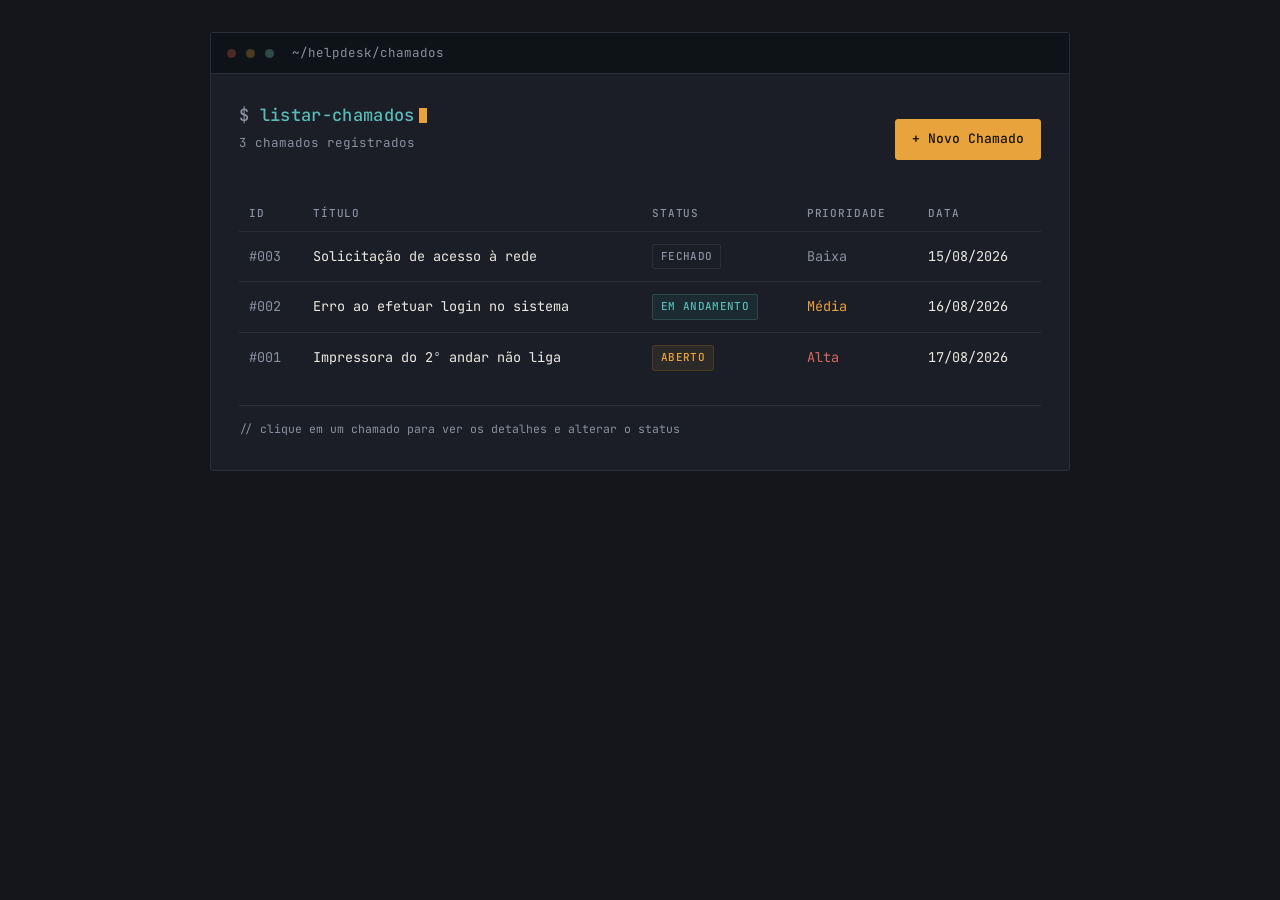
<file: index.html>
<!DOCTYPE html>
<html lang="pt-BR">
<head>
<meta charset="UTF-8">
<meta name="viewport" content="width=device-width, initial-scale=1.0">
<title>Sistema de Chamados</title>
<link rel="stylesheet" href="style.css">
</head>
<body>
  <div class="frame">
    <div class="titlebar">
      <span class="dot red"></span>
      <span class="dot amber"></span>
      <span class="dot teal"></span>
      <span class="path">~/helpdesk/chamados</span>
    </div>
    <div class="content">
      <div class="topbar">
        <div>
          <h1><span class="prompt">listar-chamados</span><span class="cursor"></span></h1>
          <p class="subtitle" id="subtitle-count">carregando...</p>
        </div>
        <a class="btn primary" href="novo.html">+ Novo Chamado</a>
      </div>

      <table>
        <thead>
          <tr>
            <th>ID</th>
            <th>Título</th>
            <th>Status</th>
            <th>Prioridade</th>
            <th>Data</th>
          </tr>
        </thead>
        <tbody id="tbody-chamados"></tbody>
      </table>

      <footer class="hint">// clique em um chamado para ver os detalhes e alterar o status</footer>
    </div>
  </div>

  <script src="script.js"></script>
  <script>renderLista();</script>
</body>
</html>
</file>
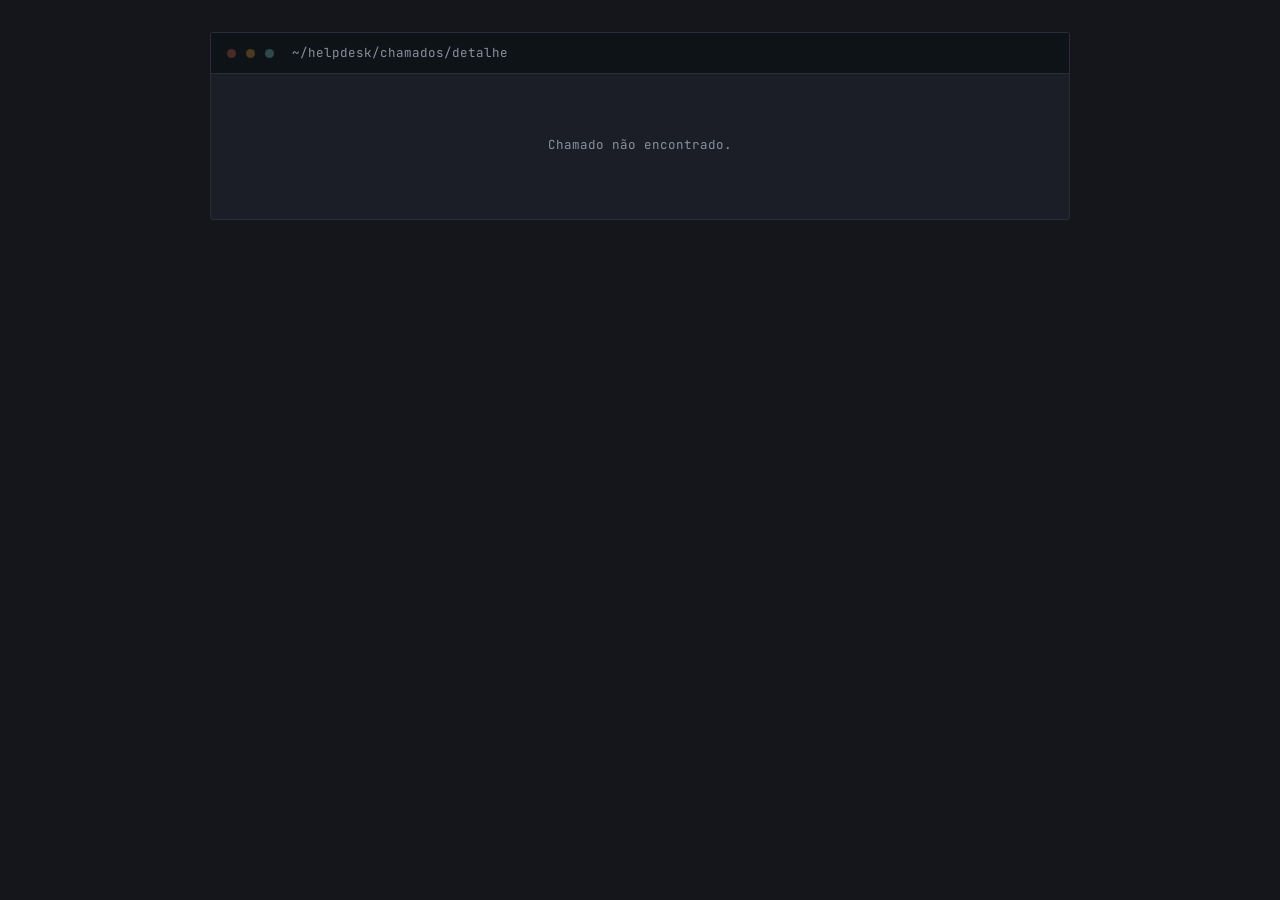
<file: detalhe.html>
<!DOCTYPE html>
<html lang="pt-BR">
<head>
<meta charset="UTF-8">
<meta name="viewport" content="width=device-width, initial-scale=1.0">
<title>Detalhe do Chamado</title>
<link rel="stylesheet" href="style.css">
</head>
<body>
  <div class="frame">
    <div class="titlebar">
      <span class="dot red"></span>
      <span class="dot amber"></span>
      <span class="dot teal"></span>
      <span class="path">~/helpdesk/chamados/detalhe</span>
    </div>
    <div class="content" id="detalhe-container">
      <div class="topbar">
        <div>
          <h1><span class="prompt" id="chamado-heading">chamado</span><span class="cursor"></span></h1>
          <p class="subtitle">detalhes e status do chamado</p>
        </div>
        <a class="btn" href="index.html">&lt; Voltar</a>
      </div>

      <div class="field-row">
        <div class="field-key">Título</div>
        <div class="field-value" id="campo-titulo"></div>
      </div>
      <div class="field-row">
        <div class="field-key">Descrição</div>
        <div class="field-value" id="campo-descricao"></div>
      </div>
      <div class="field-row">
        <div class="field-key">Prioridade</div>
        <div class="field-value" id="campo-prioridade"></div>
      </div>
      <div class="field-row">
        <div class="field-key">Status</div>
        <div class="field-value">
          <select id="select-status">
            <option value="aberto">Aberto</option>
            <option value="andamento">Em Andamento</option>
            <option value="fechado">Fechado</option>
          </select>
        </div>
      </div>
      <div class="field-row">
        <div class="field-key">Aberto em</div>
        <div class="field-value" id="campo-abertura"></div>
      </div>
      <div class="field-row">
        <div class="field-key">Fechado em</div>
        <div class="field-value" id="campo-fechamento"></div>
      </div>

      <div class="detail-actions">
        <button type="button" class="btn danger" id="btn-fechar">Fechar Chamado</button>
      </div>

      <footer class="hint">// mudar o status ou clicar em "Fechar Chamado" salva direto no navegador (localStorage)</footer>
    </div>
  </div>

  <script src="script.js"></script>
  <script>renderDetalhe();</script>
</body>
</html>
</file>
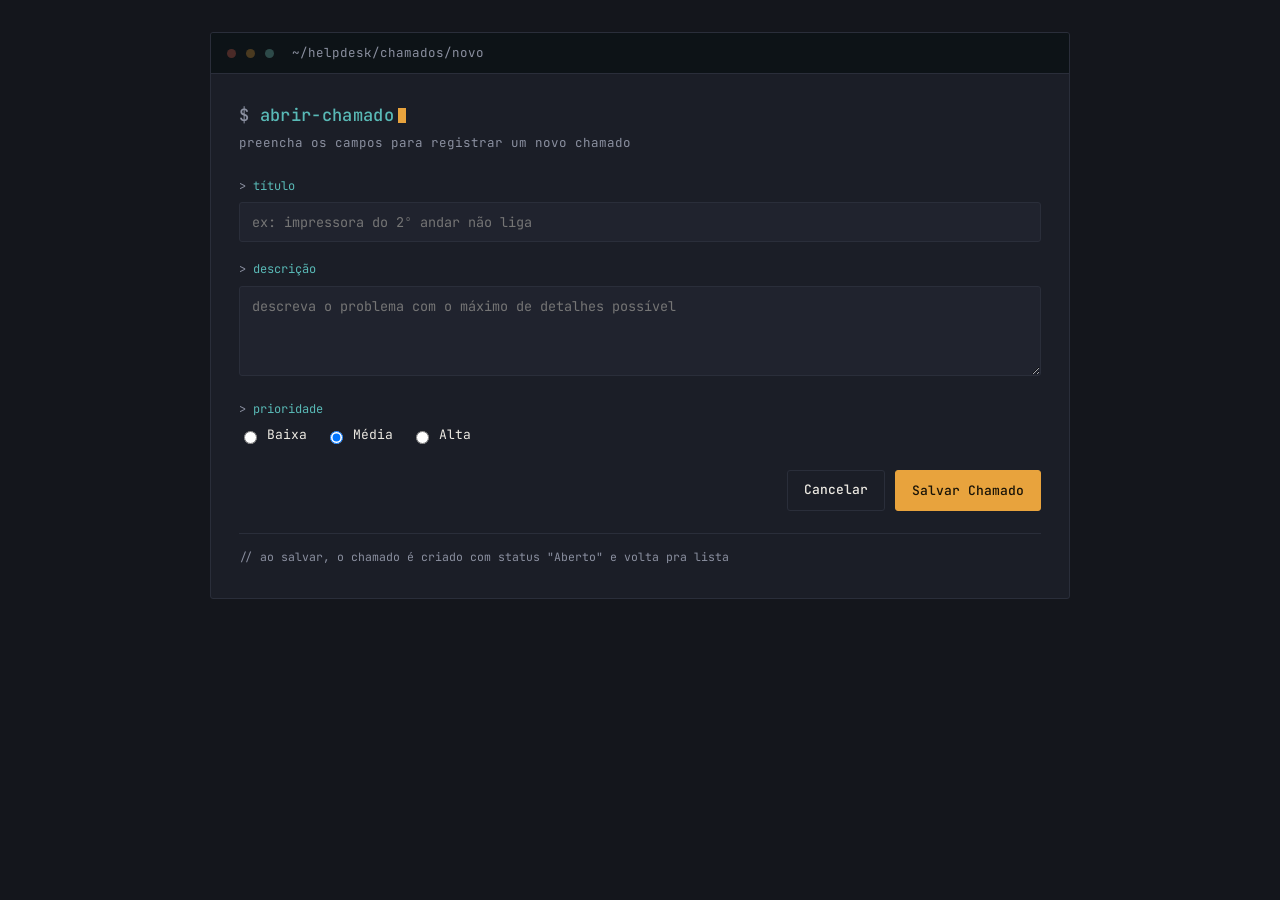
<file: novo.html>
<!DOCTYPE html>
<html lang="pt-BR">
<head>
<meta charset="UTF-8">
<meta name="viewport" content="width=device-width, initial-scale=1.0">
<title>Novo Chamado</title>
<link rel="stylesheet" href="style.css">
</head>
<body>
  <div class="frame">
    <div class="titlebar">
      <span class="dot red"></span>
      <span class="dot amber"></span>
      <span class="dot teal"></span>
      <span class="path">~/helpdesk/chamados/novo</span>
    </div>
    <div class="content">
      <h1><span class="prompt">abrir-chamado</span><span class="cursor"></span></h1>
      <p class="subtitle">preencha os campos para registrar um novo chamado</p>

      <form id="form-novo">
        <div>
          <label for="titulo">título</label>
          <input type="text" id="titulo" name="titulo" placeholder="ex: impressora do 2º andar não liga">
        </div>

        <div>
          <label for="descricao">descrição</label>
          <textarea id="descricao" name="descricao" placeholder="descreva o problema com o máximo de detalhes possível"></textarea>
        </div>

        <div>
          <label>prioridade</label>
          <div class="radio-group">
            <label><input type="radio" name="prioridade" value="baixa"> Baixa</label>
            <label><input type="radio" name="prioridade" value="media" checked> Média</label>
            <label><input type="radio" name="prioridade" value="alta"> Alta</label>
          </div>
        </div>

        <div class="form-actions">
          <a class="btn" href="index.html">Cancelar</a>
          <button type="submit" class="btn primary">Salvar Chamado</button>
        </div>
      </form>

      <footer class="hint">// ao salvar, o chamado é criado com status "Aberto" e volta pra lista</footer>
    </div>
  </div>

  <script src="script.js"></script>
  <script>initFormNovo();</script>
</body>
</html>
</file>
<file: style.css>
@import url('https://fonts.googleapis.com/css2?family=JetBrains+Mono:wght@400;500;700&display=swap');

:root {
  --bg: #14161c;
  --bg-panel: #1b1e27;
  --bg-row: #20232e;
  --border: #2a2e3a;
  --text: #ece9e2;
  --text-dim: #8b90a0;
  --text-bright: #ece9e2;
  --amber: #e8a33d;
  --amber-dim: #4a3a20;
  --teal: #59b9b6;
  --teal-dim: #2d4a49;
  --red: #d9695f;
  --radius: 3px;
}

* { box-sizing: border-box; }

@media (prefers-reduced-motion: reduce) {
  * { animation-duration: 0.01ms !important; transition-duration: 0.01ms !important; }
}

html, body {
  margin: 0;
  padding: 0;
  background: var(--bg);
  color: var(--text);
  font-family: 'JetBrains Mono', ui-monospace, 'Courier New', monospace;
  font-size: 14px;
  line-height: 1.6;
}

body {
  min-height: 100vh;
  padding: 32px 16px;
}

.frame {
  max-width: 860px;
  margin: 0 auto;
  background: var(--bg-panel);
  border: 1px solid var(--border);
  border-radius: var(--radius);
  overflow: hidden;
}

.titlebar {
  display: flex;
  align-items: center;
  gap: 10px;
  padding: 10px 16px;
  background: #0d1317;
  border-bottom: 1px solid var(--border);
}

.dot { width: 9px; height: 9px; border-radius: 50%; }
.dot.red { background: #4a2a27; }
.dot.amber { background: var(--amber-dim); }
.dot.teal { background: var(--teal-dim); }

.titlebar span.path {
  margin-left: 8px;
  color: var(--text-dim);
  font-size: 12.5px;
}

.content { padding: 28px 28px 32px; }

.prompt {
  color: var(--teal);
  font-weight: 500;
}
.prompt::before { content: "$ "; color: var(--text-dim); }

h1 {
  font-size: 17px;
  font-weight: 700;
  color: var(--text-bright);
  margin: 0 0 4px;
  letter-spacing: 0.02em;
}

.subtitle {
  color: var(--text-dim);
  font-size: 12.5px;
  margin: 0 0 24px;
}

.cursor {
  display: inline-block;
  width: 8px;
  height: 15px;
  background: var(--amber);
  margin-left: 4px;
  vertical-align: -2px;
  animation: blink 1.1s steps(1) infinite;
}
@keyframes blink { 50% { opacity: 0; } }

.topbar {
  display: flex;
  justify-content: space-between;
  align-items: center;
  margin-bottom: 20px;
  gap: 12px;
  flex-wrap: wrap;
}

.btn {
  display: inline-flex;
  align-items: center;
  gap: 6px;
  font-family: inherit;
  font-size: 13px;
  font-weight: 500;
  padding: 9px 16px;
  border-radius: var(--radius);
  border: 1px solid var(--border);
  background: transparent;
  color: var(--text);
  cursor: pointer;
  text-decoration: none;
  transition: border-color 0.15s ease, color 0.15s ease;
}
.btn:hover { border-color: var(--teal); color: var(--teal); }
.btn:focus-visible { outline: 2px solid var(--teal); outline-offset: 2px; }

.btn.primary {
  background: var(--amber);
  border-color: var(--amber);
  color: #191307;
}
.btn.primary:hover { background: #f0af4d; border-color: #f0af4d; color: #191307; }

.btn.danger {
  border-color: var(--red);
  color: var(--red);
}
.btn.danger:hover { background: rgba(217,105,95,0.1); }

table { width: 100%; border-collapse: collapse; }

thead th {
  text-align: left;
  font-size: 11px;
  letter-spacing: 0.08em;
  text-transform: uppercase;
  color: var(--text-dim);
  font-weight: 500;
  padding: 8px 10px;
  border-bottom: 1px solid var(--border);
}

tbody tr {
  border-bottom: 1px solid var(--border);
  transition: background 0.12s ease;
}
tbody tr:last-child { border-bottom: none; }

tbody td { padding: 12px 10px; font-size: 13.5px; }

tbody tr.row-link {
  cursor: pointer;
}
tbody tr.row-link:hover { background: var(--bg-row); }

td.id { color: var(--text-dim); }
td.title { color: var(--text-bright); }

.tag {
  display: inline-block;
  font-size: 11px;
  font-weight: 500;
  padding: 3px 8px;
  border-radius: 2px;
  border: 1px solid;
  letter-spacing: 0.03em;
  white-space: nowrap;
}
.tag.aberto { color: var(--amber); border-color: var(--amber-dim); background: rgba(232,163,61,0.08); }
.tag.andamento { color: var(--teal); border-color: var(--teal-dim); background: rgba(47,184,166,0.08); }
.tag.fechado { color: var(--text-dim); border-color: var(--border); background: transparent; }

.prio-alta { color: var(--red); }
.prio-media { color: var(--amber); }
.prio-baixa { color: var(--text-dim); }

.empty-hint {
  color: var(--text-dim);
  font-size: 12.5px;
  padding: 20px 10px;
  text-align: center;
}

form { display: flex; flex-direction: column; gap: 18px; }

label {
  display: block;
  font-size: 12px;
  color: var(--teal);
  margin-bottom: 6px;
}
label::before { content: "> "; color: var(--text-dim); }

input[type="text"], textarea {
  width: 100%;
  background: var(--bg-row);
  border: 1px solid var(--border);
  border-radius: var(--radius);
  color: var(--text-bright);
  font-family: inherit;
  font-size: 13.5px;
  padding: 10px 12px;
  resize: vertical;
}
input[type="text"]:focus, textarea:focus, select:focus {
  outline: none;
  border-color: var(--teal);
}

textarea { min-height: 90px; }

.radio-group {
  display: flex;
  gap: 18px;
  flex-wrap: wrap;
}
.radio-group label {
  display: flex;
  align-items: center;
  gap: 7px;
  color: var(--text);
  font-size: 13px;
  margin-bottom: 0;
}
.radio-group label::before { content: none; }

.form-actions {
  display: flex;
  justify-content: flex-end;
  gap: 10px;
  margin-top: 6px;
}

.field-row {
  display: grid;
  grid-template-columns: 130px 1fr;
  gap: 6px 16px;
  padding: 10px 0;
  border-bottom: 1px solid var(--border);
}
.field-row:last-of-type { border-bottom: none; }
.field-key {
  color: var(--text-dim);
  font-size: 12px;
  text-transform: uppercase;
  letter-spacing: 0.06em;
  padding-top: 2px;
}
.field-value { color: var(--text-bright); font-size: 13.5px; }

select {
  background: var(--bg-row);
  border: 1px solid var(--teal-dim);
  color: var(--teal);
  font-family: inherit;
  font-size: 13px;
  padding: 7px 10px;
  border-radius: var(--radius);
  cursor: pointer;
}

.detail-actions {
  margin-top: 24px;
  display: flex;
  justify-content: flex-end;
  gap: 10px;
}

footer.hint {
  margin-top: 22px;
  padding-top: 14px;
  border-top: 1px solid var(--border);
  color: var(--text-dim);
  font-size: 11.5px;
}

@media (max-width: 560px) {
  .field-row { grid-template-columns: 1fr; }
  table, thead, tbody, tr, td { display: block; width: 100%; }
  thead { display: none; }
  tbody tr { padding: 10px 4px; }
  tbody td { padding: 3px 4px; }
  td.title { font-weight: 500; }
}
</file>
